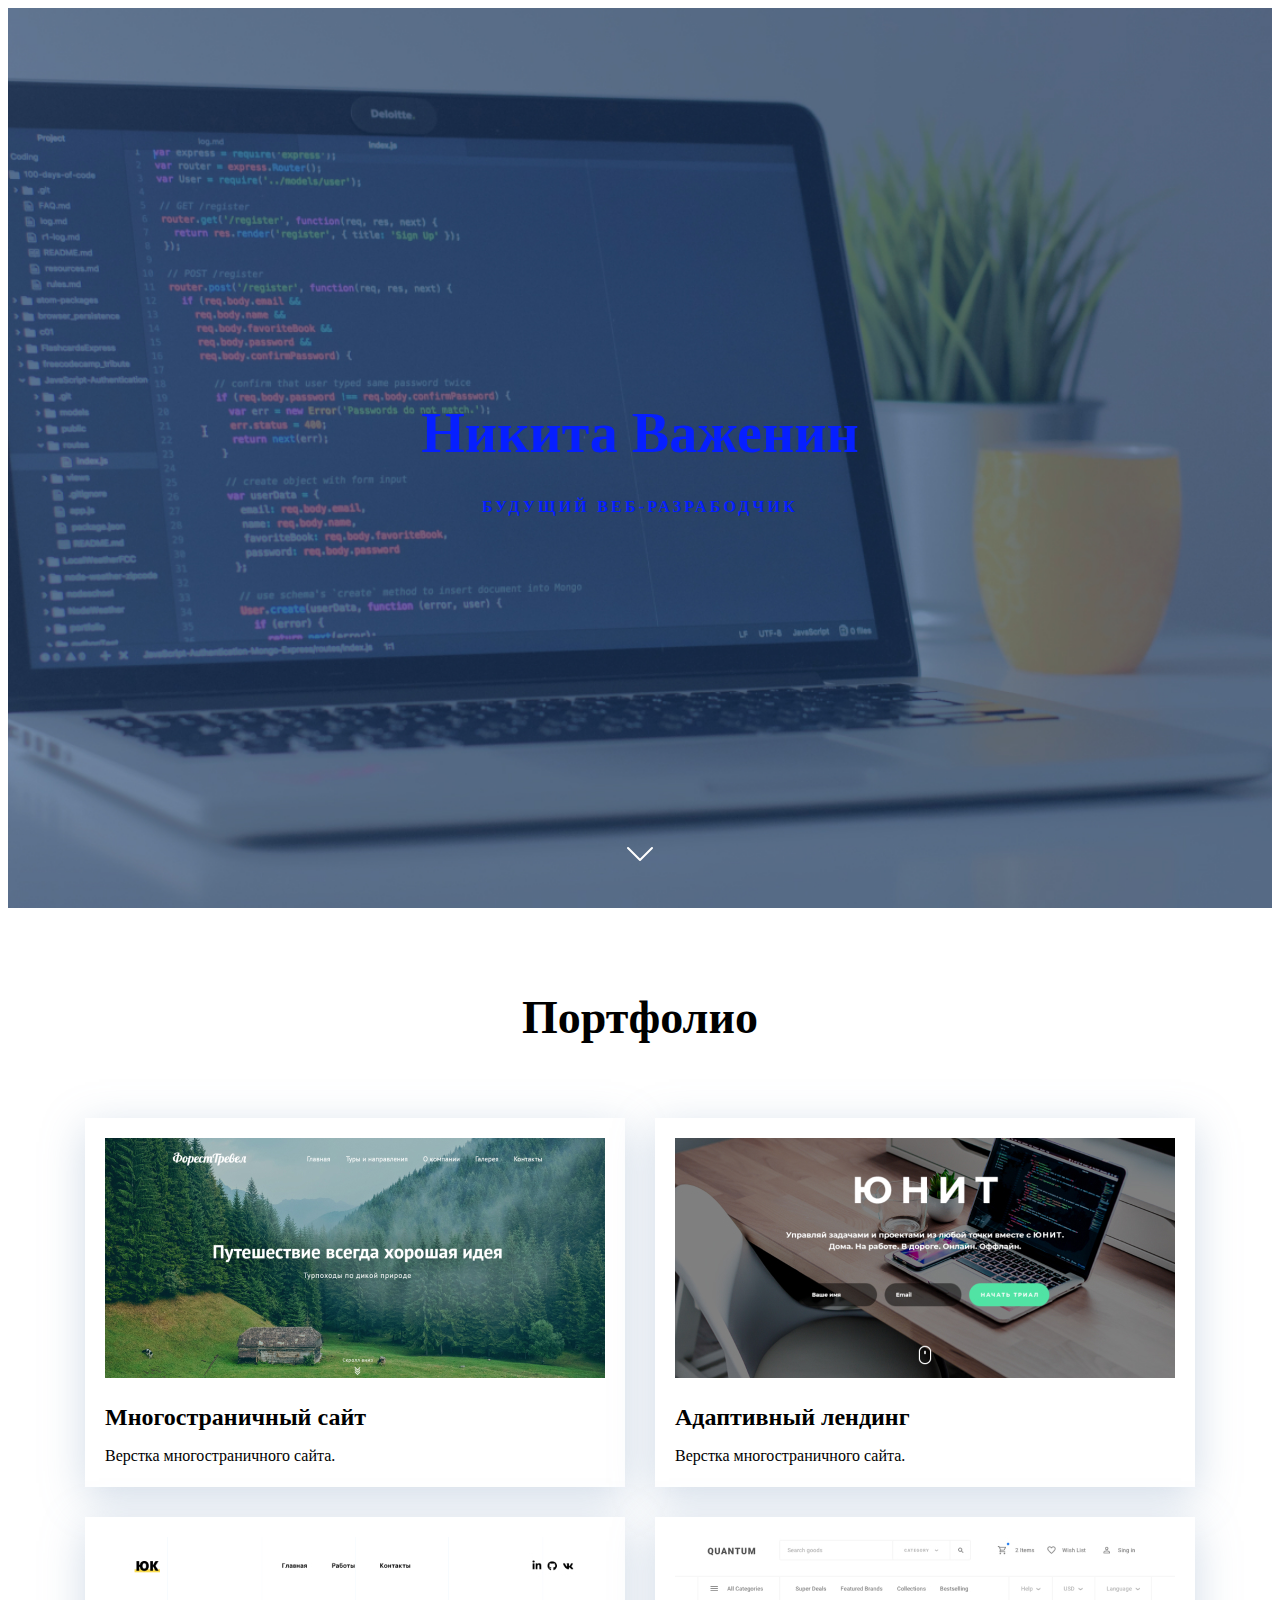
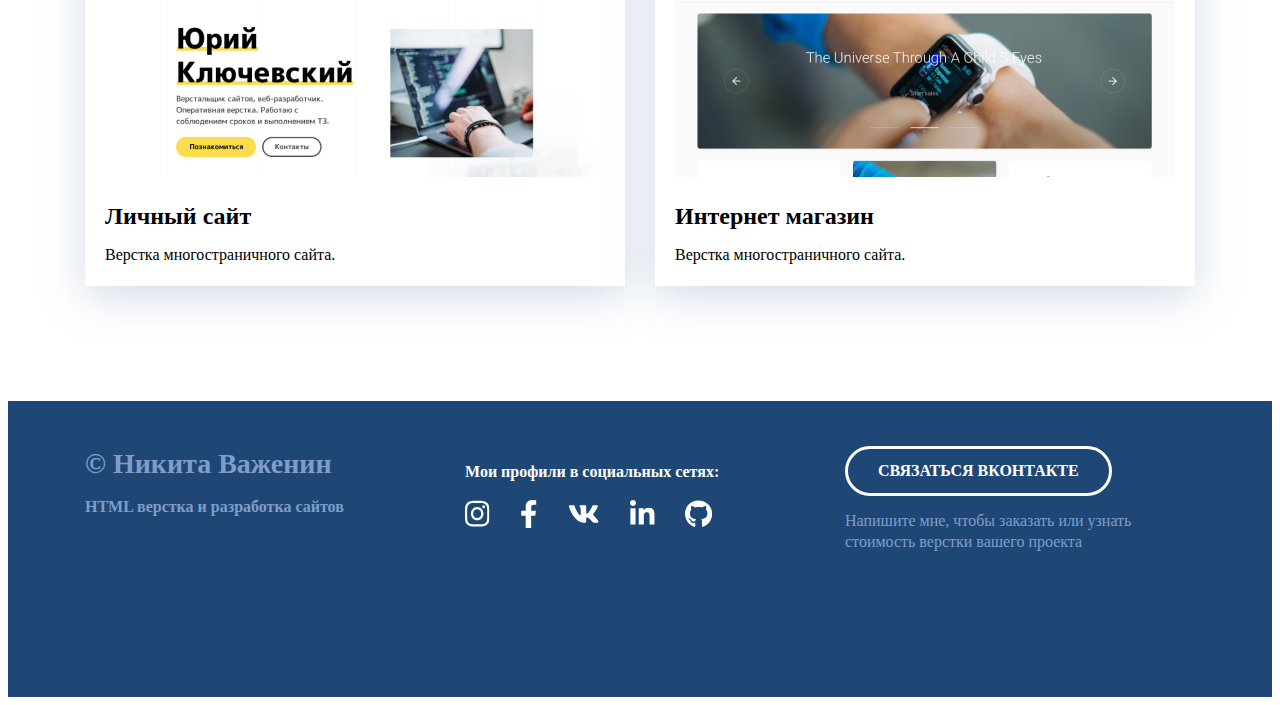
<file: www/index.html>
<!DOCTYPE html>
<html lang="ru">
<head>
    <meta charset="UTF-8">
    <title>Сайт Портфолио</title>
    <link rel="stylesheet" href="./css/main.css">
    <link rel="stylesheet" href="./css/header.css">
    <link rel="stylesheet" href="./css/portfolio.css">
    <link rel="stylesheet" href="./css/footer.css">
    <link rel="stylesheet" href="./css/media.css">
    <link href="https://fonts.googleapis.com/css2?family=Montserrat:wght@400;600;700&display=swap" rel="stylesheet">
</head>
<body>
    <header class="header" id="header">
            <h1 class="header-titile">Никита Важенин</h1>
            <p class="header-subtitle">будущий веб-разрабодчик</p>
            <div class="header-arrow">
                <img src="img/header/chevron-down.svg" alt="Стрелка">
            </div>
    </header>

    <main>
        <div class="portfolio">
            <div class="container">
                <h2 class="section-header">Портфолио</h2>
                <div class="portfolio-cards-wrapper">
                    <!-- Card -->
                    <div class="card">
                        <a href="forest-travel.html" class="card-link">
                            <img class="card-img" src="./img/portfolio/forest.jpg" alt="Многостраничный сайт">
                            <h3 class="card-title">Многостраничный сайт</h3>
                            <p>Верстка многостраничного сайта.</p>
                        </a>
                    </div>
                    <!-- /Card -->

                    <!-- Card -->
                    <div class="card">
                        <a href="#!" class="card-link">
                            <img class="card-img" src="./img/portfolio/unit.jpg" alt="Адаптивный лендинг">
                            <h3 class="card-title">Адаптивный лендинг</h3>
                            <p>Верстка многостраничного сайта.</p>
                        </a>
                    </div>
                    <!-- /Card -->

                    <!-- Card -->
                    <div class="card">
                        <a href="#!" class="card-link">
                            <img class="card-img" src="./img/portfolio/portfolio.jpg" alt="Личный сайт">
                            <h3 class="card-title">Личный сайт</h3>
                            <p>Верстка многостраничного сайта.</p>
                        </a>
                    </div>
                    <!-- /Card -->

                    <!-- Card -->
                    <div class="card">
                        <a href="#!" class="card-link">
                            <img class="card-img" src="./img/portfolio/quanturn.jpg" alt="Интернет магазин">
                            <h3 class="card-title">Интернет магазин</h3>
                            <p>Верстка многостраничного сайта.</p>
                        </a>
                    </div>
                    <!-- /Card -->
                </div>   
            </div>
        </div>
    </main>

    <footer class="footer">
        <div class="container">
            <div class="footer-row">
                <div class="footer-copyright footer-col">
                    <div class="footer-copyright-name">© Никита Важенин</div>
                    <p>HTML верстка и разработка сайтов</p>
                </div>
                <div class="footer-icons footer-col">
                    <p>Мои профили в социальных сетях:</p>
                    <div class="footer-icons-row">
                        <a href="#">
                            <img src="./img/icon/instagram.svg" alt="instagram">
                        </a>

                        <a href="#">
                            <img src="./img/icon/facebook.svg" alt="facebook">
                        </a>

                        <a href="https://vk.com/vazhenin2021?from=address_box">
                            <img src="./img/icon/vk.svg" alt="vk">
                        </a>

                        <a href="#">
                            <img src="./img/icon/linkedin.svg" alt="linkedin">
                        </a>

                        <a href="#">
                            <img src="./img/icon/github.svg" alt="github">
                        </a>
                    </div>
                </div>
                <div class="footer-contacts footer-col">
                    <a href="https://vk.com/vazhenin2021?from=address_box" class="footer-buttom">Связаться Вконтакте</a>
                    <p>Напишите мне, чтобы заказать или узнать стоимость верстки вашего проекта</p>
                </div>
            </div>
        </div>
    </footer>
    <!-- Библиотеки и плагины -->
    

    <!-- Вызовы библиотек и собственные скрипты -->
    
</body>
</html>
</file>
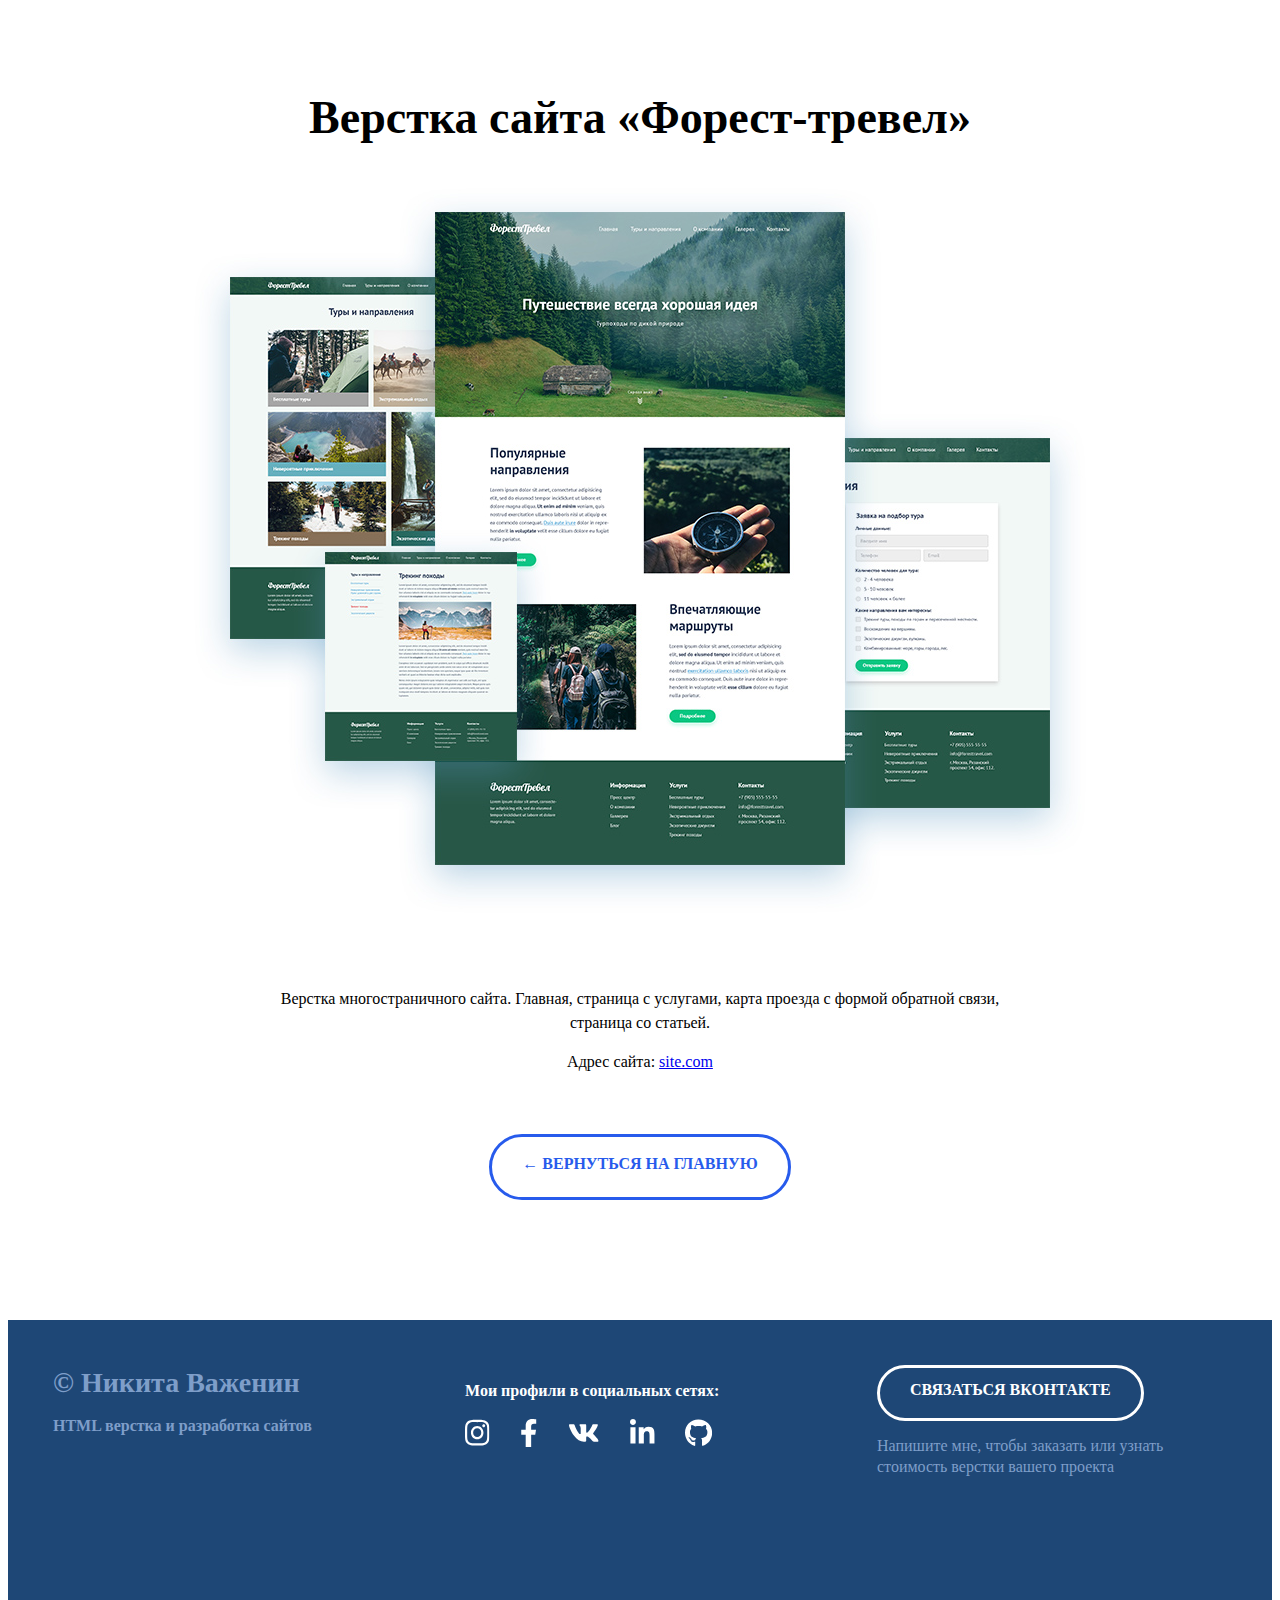
<file: www/forest-travel.html>
<!DOCTYPE html>
<html lang="ru">
<head>
    <meta charset="UTF-8">
    <link rel="stylesheet" href="./css/footer.css">
    <link rel="stylesheet" href="./css/project.css">
    <link rel="stylesheet" href="./css/media.css">
    <link href="https://fonts.googleapis.com/css2?family=Montserrat:wght@400;600;700&display=swap" rel="stylesheet">
    <title>Проект "Форест тревел"</title>
</head>
<body>

    <header class="project">
        <div class="container">
            <h1 class="project-header">
                Верстка сайта «Форест-тревел»
            </h1>
            <div class="project-img">
                <img src="./img/project/forest.png" alt="Верстка сайта «Форест-тревел»">
            </div>
            <div class="project-description">
                <p>Верстка многостраничного сайта. Главная, страница с услугами, карта проезда с формой обратной связи, страница со статьей.</p>
                <p>Адрес сайта: <a href="#"> site.com</a></p>
            </div>
            <a href="index.html" class="project-btm-back">← ВЕРНУТЬСЯ НА ГЛАВНУЮ</a>
        </div>
    </header>

    <footer class="footer">
        <div class="container">
            <div class="footer-row">
                <div class="footer-copyright footer-col">
                    <div class="footer-copyright-name">© Никита Важенин</div>
                    <p>HTML верстка и разработка сайтов</p>
                </div>
                <div class="footer-icons footer-col">
                    <p>Мои профили в социальных сетях:</p>
                    <div class="footer-icons-row">
                        <a href="#">
                            <img src="./img/icon/instagram.svg" alt="instagram">
                        </a>

                        <a href="#">
                            <img src="./img/icon/facebook.svg" alt="facebook">
                        </a>

                        <a href="https://vk.com/vazhenin2021?from=address_box">
                            <img src="./img/icon/vk.svg" alt="vk">
                        </a>

                        <a href="#">
                            <img src="./img/icon/linkedin.svg" alt="linkedin">
                        </a>

                        <a href="#">
                            <img src="./img/icon/github.svg" alt="github">
                        </a>
                    </div>
                </div>
                <div class="footer-contacts footer-col">
                    <a href="https://vk.com/vazhenin2021?from=address_box" class="footer-buttom">Связаться Вконтакте</a>
                    <p>Напишите мне, чтобы заказать или узнать стоимость верстки вашего проекта</p>
                </div>
            </div>
        </div>
    </footer>
</body>
</html>
</file>
<file: www/css/main.css>
* {
    box-sizing: border-box;
}
.body {
    margin: 0;
    font-family: 'Montserrat', sans-serif;
}

img {
    max-width: 100%;
}

.container {
   max-width: 1140px; 
   margin-left: auto;
   margin-right: auto;
   padding-left: 15px;
   padding-right: 15px;
}
.none {
    display: none !important;
}
</file>
<file: www/css/header.css>
.header {
    /* Определяем модель flex-box для блока .header */
    display: flex;
    flex-direction: column;/* Выравниваем flex-элементы в колонку, основная ось - Y */
    justify-content: center;/* Выравнивание по основной оси */
    align-items: center;/* Выравнивание по поперечной оси */
    position: relative;

    width: 100%;
    height: 100vh;

    background-color: #556983;
    background-image: url("./../img/header/header-bg.jpg");
    background-size: cover;
    background-position: center;
}

.header-titile {
    margin: 0;
    margin-bottom: 25px;
    font-weight: 700;
    font-size: 56px;
    line-height: 130%;

    text-align: center;
    color: #061fff;
}

.header-subtitle {

    margin: 0;
    font-weight: 700;
    font-size: 16px;
    line-height: 150%;
    letter-spacing: 0.2em;
    text-align: center;
    text-transform: uppercase;
    color: #061fff;
}

.header-arrow {
    width: 48px;
    height: 48px;

    position: absolute;
    bottom: 30px;
    left: 50%;
    transform: translate(-50%, 0);
}
</file>
<file: www/css/portfolio.css>
.portfolio {
    padding-top: 80px;
    padding-bottom: 115px;

}

.section-header {
    margin: 0;
    margin-bottom: 70px;
    font-weight: 700;
    font-size: 46px;
    line-height: 130%;
    text-align: center;
    color: #000000;
}

.portfolio-cards-wrapper {
    display: flex;
    flex-wrap: wrap;
    justify-content: space-between;

}

.card:last-child, .card:nth-last-child(2) {
    margin-bottom: 0;
}

 .card {
    margin-bottom: 30px;
    max-width: 540px;
    background-color: #fff;
    box-shadow: 0px 10px 40px rgba(126, 155, 189, 0.35);
    transition: transform 0.2s ease-in;
}

.card:hover {
    transform: translateY(-15px);
}

.card-link {
    color: #000;
    padding: 20px;
    text-decoration: none;
    display: block;
    transition: color 0.2s ease-in;
}

.card-link:hover {
    color: rgb(39,91,236);
}

.card-img{
    margin-bottom: 20px;
}

.card-title{
    margin: 0;
    margin-bottom: 13px;
    font-weight: 600;
    font-size: 24px;
    line-height: 130%;
}
.card p {
    margin: 0;
    font-size: 16px;
    line-height: 130%;
}
</file>
<file: www/css/footer.css>
.footer {
    padding: 45px;
    padding-bottom: 130px;
    background-color: #1E4776;
    color: white;
}

.footer-row {
    display: flex;
    flex-direction: row;
    justify-content: space-between;
}

.footer-col {
    max-width: 350px;
    flex-grow: 1;
}

.footer-copyright {
    color: #7E9EC9;
    line-height: 1.3;
}

.footer-copyright-name {
    font-weight: 700;
    font-size: 28px;
    margin-bottom: 15px;
} 

.footer-copyright p {
    margin: 0;
    margin-bottom: 15px;
    font-size: 16px;
    font-weight: 600;
}


.footer-icons p {
    font-weight: 600;
    font-size: 16px;
    line-height: 130%;
}

.footer-icons-row {
    display: flex;
    align-items: center;
}

.footer-icons-row > * + * {
    margin-left: 30px;
}

.footer-buttom {
    display: inline-block;
    height: 50px;
    padding-left: 30px;
    padding-right: 30px;

    border: 3px solid #FFFFFF;
    border-radius: 50px;

    color: white;
    font-weight: 700;
    font-size: 16px;
    line-height: 44px;
    text-transform: uppercase;
    text-decoration: none;
    transition: all 0.2s ease-in;
}

.footer-buttom:hover {
    background-color: white;
    color:  #1E4776;
}

.footer-contacts p {
    margin: 15px 0;
    font-size: 16px;
    line-height: 130%;
    color: #7E9EC9;
}
</file>
<file: www/css/media.css>
@media (max-width: 1140px) {
    .card {
        width: calk(50% - 15px);
    }

    .footer {
        padding-top: 40px;
        padding-bottom: 60px;
    }

    .footer-row {
        flex-direction: column-reverse;
        align-items: center;
        text-align: center;
    }

    .footer-col {
        margin-bottom: 50px;
    }

    .footer-col:first-child {
        margin-bottom: 0;
    }
}

@media (max-width: 760px) {
    .header-title {
        font-size: 32px;
    }

    .header-subtitle {
        font-size: 14px;
    }

    .portfolio {
        padding-top: 40px;
        padding-bottom: 60px;
    }

    .portfolio-header {
        font-size: 32px;
        margin-bottom: 30px;
    }

    .card {
        width: 100%;
        max-width: 530px;
    }

    .portfolio-cards-wrapper {
        justify-content: center;
    }

    .card-link {
        padding: 15px;
    }

    .card:nth-last-child(2) {
        margin-bottom: 30px;
    }

    .card-img {
        margin-bottom: 10px;
    }

    .card-title {
        font-size: 18px;
        margin-bottom: 10px;
    }

    .footer-copyright-name {
        font-size: 18px;
        margin-bottom: 5px;
    }

    .footer-copyright p {
        font-size: 14px;
    }

    .footer-icons p {
        font-size: 14px;
    }

    .footer-contacts p {
        font-size: 14px;
        margin: 0;
        margin-top: 15px;
    }

    .project {
        padding: 40px 0 60px;
    }

    .project-header {
        font-size: 28px;
        margin-bottom: 30px;
    }

    .project-img {
        margin-bottom: 20px;
    }

    .project-description {
        margin-bottom: 50px;
    }

    .project-btm-back {
        padding: 0 10px;
        width: 100%;
        max-width: 320px;
    }
}
</file>
<file: www/css/project.css>
.project {
    padding-top: 80px;
    padding-bottom: 120px;
    text-align: center;
    color: #000000; 
}

.project-header {
    margin: 0;
    margin-bottom: 40px;
    font-weight: 700;
    font-size: 46px;
    line-height: 1.3;
}

.project-img {
    margin-bottom: 70px;
}

.project-description {
    margin: 0 auto 60px;
    max-width: 730px;
}

.project-description p {
    font-size: 16px;
    line-height: 1.5;
    margin-top: 0;
    margin-bottom: 15px;
}

.project-btm-back {
    display: inline-block;
    height: 60px;
    padding-left: 30px;
    padding-right: 30px;

    border: 3px solid #275BEC;
    border-radius: 50px;

    color: #275BEC;
    font-weight: 700;
    font-size: 16px;
    line-height: 54px;
    text-transform: uppercase;
    text-decoration: none;

    transition: all 0.2s ease-in;
}

.project-btm-back:hover {
    background-color: #275BEC;
    color: white;
}
</file>
